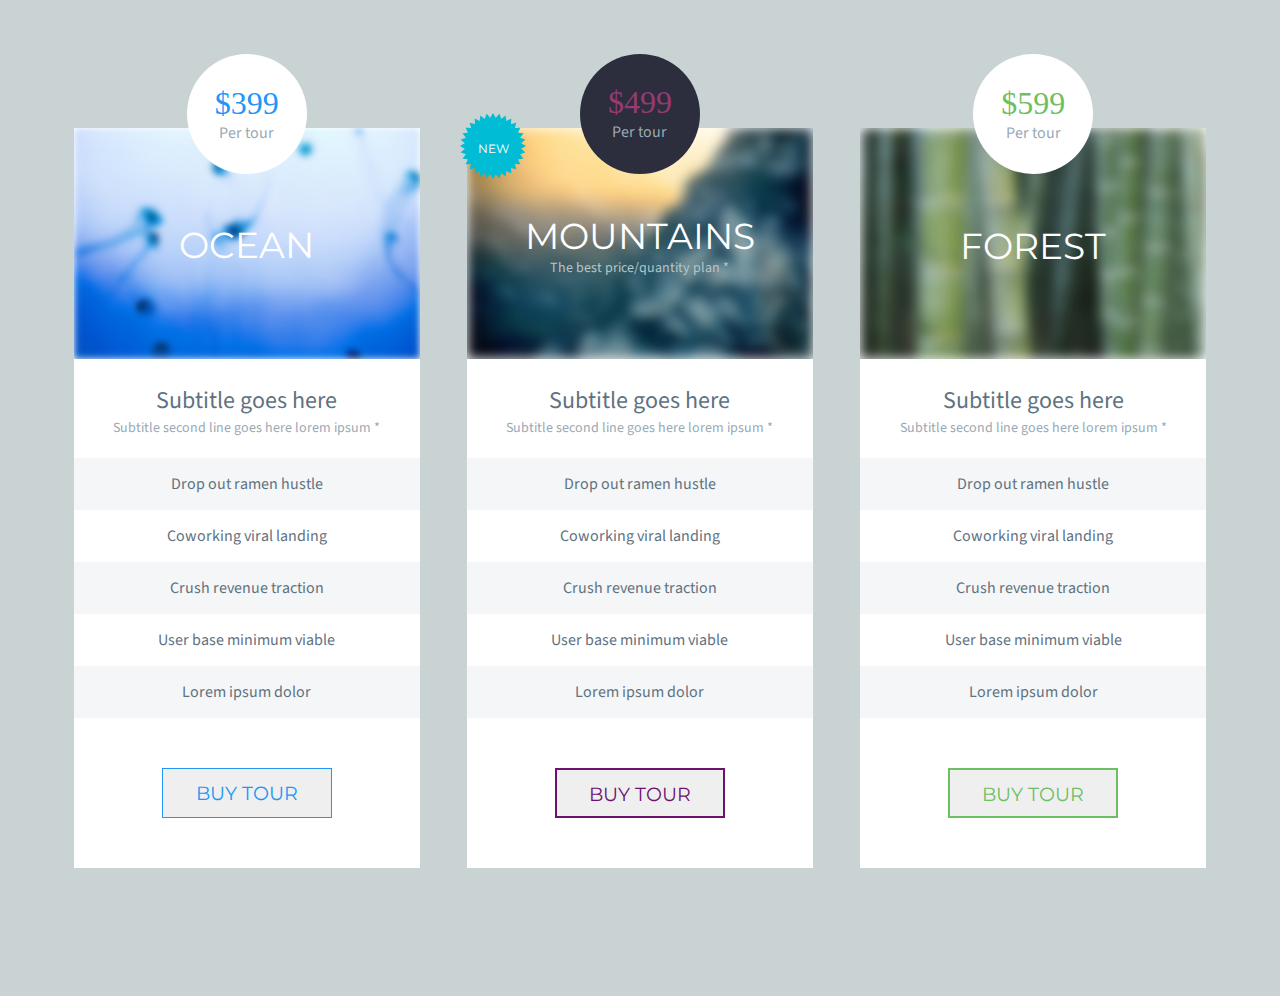
<file: index.html>
<!DOCTYPE html>
<html lang="en">
  <head>
    <meta charset="UTF-8" />
    <meta name="viewport" content="width=device-width, initial-scale=1.0" />
    <title>Pricing_Table5</title>
    <link rel="stylesheet" href="style.css" />
    <link
      href="https://fonts.googleapis.com/css2?family=Montserrat:wght@200;300;400&family=Source+Sans+Pro:wght@200;300;400&display=swap"
      rel="stylesheet"
    />
  </head>

  <body>
    <div class="container">
      <div class="content">
        <div class="item">
          <div class="item_content bottom">
            <div class="img">
              <div class="img_reative">
                <img src="ocean.png" />
                <div class="img_text">OCEAN</div>
              </div>
            </div>
            <div class="__content">
              <div class="text title">
                <div class="text_title">Subtitle goes here</div>
                <div class="detail">
                  Subtitle second line goes here lorem ipsum *
                </div>
              </div>
              <div class="text bg_gray">Drop out ramen hustle</div>
              <div class="text">Coworking viral landing</div>
              <div class="text bg_gray">Crush revenue traction</div>
              <div class="text">User base minimum viable</div>
              <div class="text bg_gray">Lorem ipsum dolor</div>
            </div>
            <div class="button">
              <button type="button" class="btn btn-blue">BUY TOUR</button>
            </div>
            <div class="price text_center">
              <div class="price_text">
                <div class="center">
                  <div class="__price">$399</div>
                  <div class="__text text">Per tour</div>
                </div>
              </div>
            </div>
          </div>
        </div>
        <div class="item">
          <div class="item_content bottom">
            <div class="img">
              <div class="img_reative">
                <img src="mountain.png" />
                <div class="img_text">
                  <div class="center">
                    MOUNTAINS
                    <div class="text_mountain">
                      The best price/quantity plan *
                    </div>
                  </div>
                </div>
              </div>
            </div>
            <div class="__content">
              <div class="text title">
                <div class="text_title">Subtitle goes here</div>
                <div class="detail">
                  Subtitle second line goes here lorem ipsum *
                </div>
              </div>
              <div class="text bg_gray">Drop out ramen hustle</div>
              <div class="text">Coworking viral landing</div>
              <div class="text bg_gray">Crush revenue traction</div>
              <div class="text">User base minimum viable</div>
              <div class="text bg_gray">Lorem ipsum dolor</div>
            </div>
            <div class="button">
              <button type="button" class="btn btn-violet">BUY TOUR</button>
            </div>
            <div class="price text_center">
              <div class="price_text bg_violet">
                <div class="center">
                  <div class="__price color_pink">$499</div>
                  <div class="__text text">Per tour</div>
                </div>
              </div>
            </div>
            <div class="new">
              <div class="img_new img_reative">
                <img src="newmark.png" />
                <div class="text_new img_text">NEW</div>
              </div>
            </div>
          </div>
        </div>
        <div class="item">
          <div class="item_content bottom">
            <div class="img">
              <div class="img_reative">
                <img src="forest.png" />
                <div class="img_text">FOREST</div>
              </div>
            </div>
            <div class="__content">
              <div class="text title">
                <div class="text_title">Subtitle goes here</div>
                <div class="detail">
                  Subtitle second line goes here lorem ipsum *
                </div>
              </div>
              <div class="text bg_gray">Drop out ramen hustle</div>
              <div class="text">Coworking viral landing</div>
              <div class="text bg_gray">Crush revenue traction</div>
              <div class="text">User base minimum viable</div>
              <div class="text bg_gray">Lorem ipsum dolor</div>
            </div>
            <div class="button">
              <button type="button" class="btn btn-green color_green">
                BUY TOUR
              </button>
            </div>
            <div class="price text_center">
              <div class="price_text">
                <div class="center">
                  <div class="__price color_green">$599</div>
                  <div class="__text text">Per tour</div>
                </div>
              </div>
            </div>
          </div>
        </div>
      </div>
    </div>
  </body>
</html>
</file>
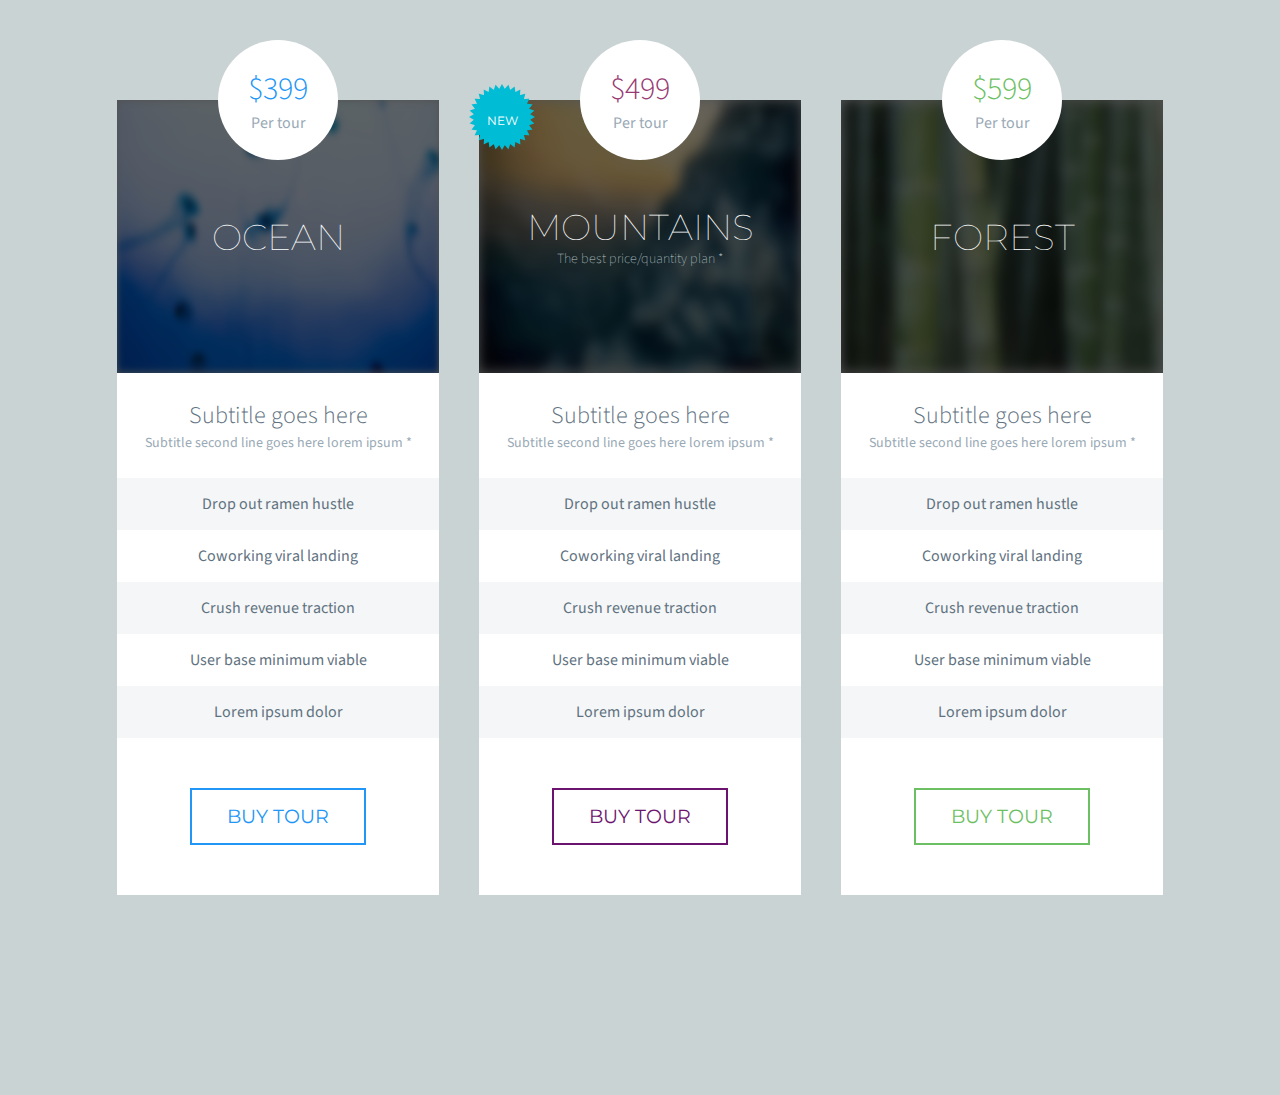
<file: index1.html>
<!DOCTYPE html>
<html lang="en">
  <head>
    <meta charset="UTF-8" />
    <meta name="viewport" content="width=device-width, initial-scale=1.0" />
    <title>Document</title>
    <link
      href="https://fonts.googleapis.com/css2?family=Montserrat:wght@200;300;400&family=Source+Sans+Pro:wght@200;300;400&display=swap"
      rel="stylesheet"
    />
    <link rel="stylesheet" href="style1.css" />
  </head>
  <body>
    <div class="posts">
      <div class="container">
        <div class="flex">
          <div class="flex-item">
            <div class="post">
              <div class="post-price">
                <div class="post-price__price color-blue">
                  $399
                </div>
                <div class="post-price__desc">
                  Per tour
                </div>
              </div>
              <div class="post-banner">
                <img src="ocean.png" alt="" class="post-banner__image" />
                <div class="post-banner__title font-family-2">
                  ocean
                </div>
              </div>
              <div class="post-head">
                <div class="post-head__title">Subtitle goes here</div>
                <div class="post-head__subtitle">
                  Subtitle second line goes here lorem ipsum *
                </div>
              </div>
              <div class="post-list">
                <div class="post-list__item">Drop out ramen hustle</div>
                <div class="post-list__item">Coworking viral landing</div>
                <div class="post-list__item">Crush revenue traction</div>
                <div class="post-list__item">User base minimum viable</div>
                <div class="post-list__item">Lorem ipsum dolor</div>
              </div>
              <div class="post-button">
                <button class="font-family-2 btn-blue">Buy tour</button>
              </div>
            </div>
          </div>
          <div class="flex-item">
            <div class="post">
              <div class="post-price">
                <div class="post-price__price color-violet">
                  $499
                </div>
                <div class="post-price__desc">
                  Per tour
                </div>
              </div>
              <div class="post-banner">
                <img src="mountain.png" alt="" class="post-banner__image" />
                <div class="post-banner__title font-family-2">
                  mountains
                  <div class="post-banner__detail">
                    The best price/quantity plan *
                  </div>
                </div>
              </div>
              <div class="post-head">
                <div class="post-head__title">Subtitle goes here</div>
                <div class="post-head__subtitle">
                  Subtitle second line goes here lorem ipsum *
                </div>
              </div>
              <div class="post-list">
                <div class="post-list__item">Drop out ramen hustle</div>
                <div class="post-list__item">Coworking viral landing</div>
                <div class="post-list__item">Crush revenue traction</div>
                <div class="post-list__item">User base minimum viable</div>
                <div class="post-list__item">Lorem ipsum dolor</div>
              </div>
              <div class="post-button">
                <button class="font-family-2 btn-violet">Buy tour</button>
              </div>
              <div class="new">
                <div>
                  <img src="newmark.png" />
                  <div class="text_new font-family-2">NEW</div>
                </div>
              </div>
            </div>
          </div>
          <div class="flex-item">
            <div class="post">
              <div class="post-price">
                <div class="post-price__price color-green">
                  $599
                </div>
                <div class="post-price__desc">
                  Per tour
                </div>
              </div>
              <div class="post-banner">
                <img src="forest.png" alt="" class="post-banner__image" />
                <div class="post-banner__title font-family-2">
                  forest
                </div>
              </div>
              <div class="post-head">
                <div class="post-head__title">Subtitle goes here</div>
                <div class="post-head__subtitle">
                  Subtitle second line goes here lorem ipsum *
                </div>
              </div>
              <div class="post-list">
                <div class="post-list__item">Drop out ramen hustle</div>
                <div class="post-list__item">Coworking viral landing</div>
                <div class="post-list__item">Crush revenue traction</div>
                <div class="post-list__item">User base minimum viable</div>
                <div class="post-list__item">Lorem ipsum dolor</div>
              </div>
              <div class="post-button">
                <button class="font-family-2 btn-green">
                  Buy tour
                </button>
              </div>
            </div>
          </div>
        </div>
      </div>
    </div>
  </body>
</html>
</file>
<file: style.css>
* {
  padding: 0;
  margin: 0;
}

.container {
  background-color: #cad3d3;
}

img {
  width: 100%;
  height: auto;
}

.content {
  display: flex;
  margin: auto;
  padding-top: 10%;
  padding-bottom: 10%;
  max-width: 1180px;
}

.item {
  flex: 33.33%;
  background-color: #ffffff;
  box-sizing: border-box;
  margin: 0 2% 0 2%;
}

.img_reative,
.bottom {
  position: relative;
}

.img_text {
  position: absolute;
  top: 0;
  display: flex;
  justify-content: center;
  align-items: center;
  height: 100%;
  width: 100%;
  font-size: 36px;
  font-family: "Montserrat", sans-serif;
  color: #ffffff;
}

.text {
  text-align: center;
  font-size: 16px;
  color: #5f727f;
  font-family: "Source Sans Pro", sans-serif;
  padding-top: 15px;
  padding-bottom: 15px;
}

.bg_gray {
  background-color: #f4f6f7;
}

.title {
  padding-top: 20px;
  padding-bottom: 20px;
}

.detail {
  font-size: 14px;
  color: #99a9b5;
}

.text_title {
  font-size: 24px;
}

.button {
  display: flex;
  justify-content: center;
  align-items: center;
}

.btn {
  width: 170px;
  height: 50px;
  line-height: 50px;
  margin-top: 50px;
  margin-bottom: 50px;
  font-size: 19px;
  font-family: "Montserrat", sans-serif;
}

.price {
  position: absolute;
  top: -10%;
  display: flex;
  justify-content: center;
  align-items: center;
  width: 100%;
}

.price_text {
  background-color: #ffffff;
  width: 120px;
  height: 120px;
  border-radius: 50%;
}

.__price {
  font-size: 32px;
  color: #2196f7;
}

.__text {
  color: #99a9b5;
  padding: 0;
}

.price_text {
  text-align: center;
}

.text_center {
  display: flex;
  justify-content: center;
  align-items: center;
}

.center {
  display: flex;
  justify-content: center;
  align-items: center;
  flex-direction: column;
  height: 100%;
}

.bg_violet {
  background-color: #2c2e3d;
}

.color_pink {
  color: #973a73;
}

.color_green {
  color: #6dbf64;
}

.btn-blue {
  color: #2196f7;
  border: 1px solid #2196f7;
}

.btn-violet {
  color: #6c136f;
  border: 2px solid #6c136f;
}

.btn-green {
  border: 2px solid #6dbf64;
}

.text_mountain {
  font-size: 14px;
  color: #b6c6c9;
  font-family: "Source Sans Pro", sans-serif;
}

.btn-blue:hover {
  background-color: #2196f7;
  color: #ffffff;
}

.btn-violet:hover {
  background-color: #6c136f;
  color: #ffffff;
}

.btn-green:hover {
  background-color: #6dbf64;
  color: #ffffff;
}

.text_new {
  font-size: 12px;
}

.new {
  position: absolute;
  top: -2%;
  left: -2%;
}

@media (max-width: 768px) {
  .item {
    max-width: 50%;
    margin: 10% 5% 10% 5%;
  }

  .content {
    display: flex;
    flex-wrap: wrap;
    justify-content: center;
    align-items: center;
  }
}

@media (max-width: 576px) {
  .content {
    display: block;
  }

  .item {
    max-width: 100%;
    flex: 100%;
    margin: 10% 5% 40% 5%;
  }
}
</file>
<file: style1.css>
* {
  box-sizing: border-box;
}

body {
  padding: 0;
  margin: 0;
  font-family: "Source Sans Pro", sans-serif;
}

.font-family-2 {
  font-family: "Montserrat", sans-serif;
}

.display-flex {
  display: flex;
  flex-wrap: wrap;
}
.posts {
  background-color: #cad3d3;
}

.container {
  max-width: 1170px;
  width: 100%;
  margin-left: auto;
  margin-right: auto;
  padding: 100px 20px;
}

.flex {
  display: flex;
  flex-wrap: wrap;
  justify-content: center;
  margin-left: -20px;
  margin-right: -20px;
}

.flex-item {
  flex-basis: 362px;
  max-width: 362px;
  width: 100%;
  padding-right: 20px;
  padding-left: 20px;
}

.post {
  text-align: center;
  position: relative;
  background-color: #fff;
  margin-bottom: 100px;
}

.post-price {
  position: absolute;
  display: flex;
  justify-content: center;
  align-items: center;
  flex-direction: column;
  width: 120px;
  height: 120px;
  border-radius: 50%;
  background-color: #fff;
  top: -60px;
  left: 50%;
  transform: translateX(-50%);
  z-index: 99;
}

.post-price__price {
  font-size: 32px;
  font-weight: 300;
  color: #2196f7;
}

.post-price__desc {
  color: #99a9b5;
}

.post-banner {
  position: relative;
  height: 273px;
  background-color: #ccc;
}

.post-banner::before {
  content: "";
  position: absolute;
  width: 100%;
  height: 100%;
  background-color: rgba(0, 0, 0, 0.6);
}

.post-banner__title {
  position: absolute;
  top: 50%;
  left: 50%;
  transform: translate(-50%, -50%);
}

.post-banner__image {
  height: 100%;
  width: 100%;
}

.post-banner__title {
  font-size: 36px;
  color: #fff;
  font-weight: 100;
  text-transform: uppercase;
}

.post-head {
  padding-top: 25px;
  padding-bottom: 25px;
  background-color: #fff;
}

.post-head__title {
  color: #5f727f;
  font-size: 24px;
  font-weight: 300;
}

.post-head__subtitle {
  color: #99a9b5;
  font-size: 14px;
}

.post-list {
  background-color: #fff;
}

.post-list__item {
  color: #5f727f;
  padding-top: 15px;
  padding-bottom: 15px;
}

.post-list__item:nth-child(odd) {
  background-color: #f4f6f7;
}

.post-button {
  padding-top: 50px;
  padding-bottom: 50px;
}

.post-button button {
  text-transform: uppercase;
  padding: 15px 35px;
  font-size: 19px;
  background-color: #fff;
  cursor: pointer;
}
.post-banner__detail {
  font-size: 14px;
  color: #b6c6c9;
  text-transform: none;
  font-family: "Source Sans Pro", sans-serif;
}
.color-blue {
  color: #2196f7;
}
.color-green {
  color: #6dbf64;
}
.color-violet {
  color: #973a73;
}
.btn-blue {
  color: #2196f7;
  border: 2px solid #2196f7;
}

.btn-violet {
  color: #6c136f;
  border: 2px solid #6c136f;
}

.btn-green {
  border: 2px solid #6dbf64;
  color: #6dbf64;
}
.btn-blue:hover {
  background-color: #2196f7;
  color: #ffffff;
}

.btn-violet:hover {
  background-color: #6c136f;
  color: #ffffff;
}

.btn-green:hover {
  background-color: #6dbf64;
  color: #ffffff;
}
.text_new {
  font-size: 12px;
  position: absolute;
  top: 0;
  display: flex;
  justify-content: center;
  align-items: center;
  height: 100%;
  width: 100%;
  color: #ffffff;
}

.new {
  position: absolute;
  top: -2%;
  left: -3%;
}
</file>
